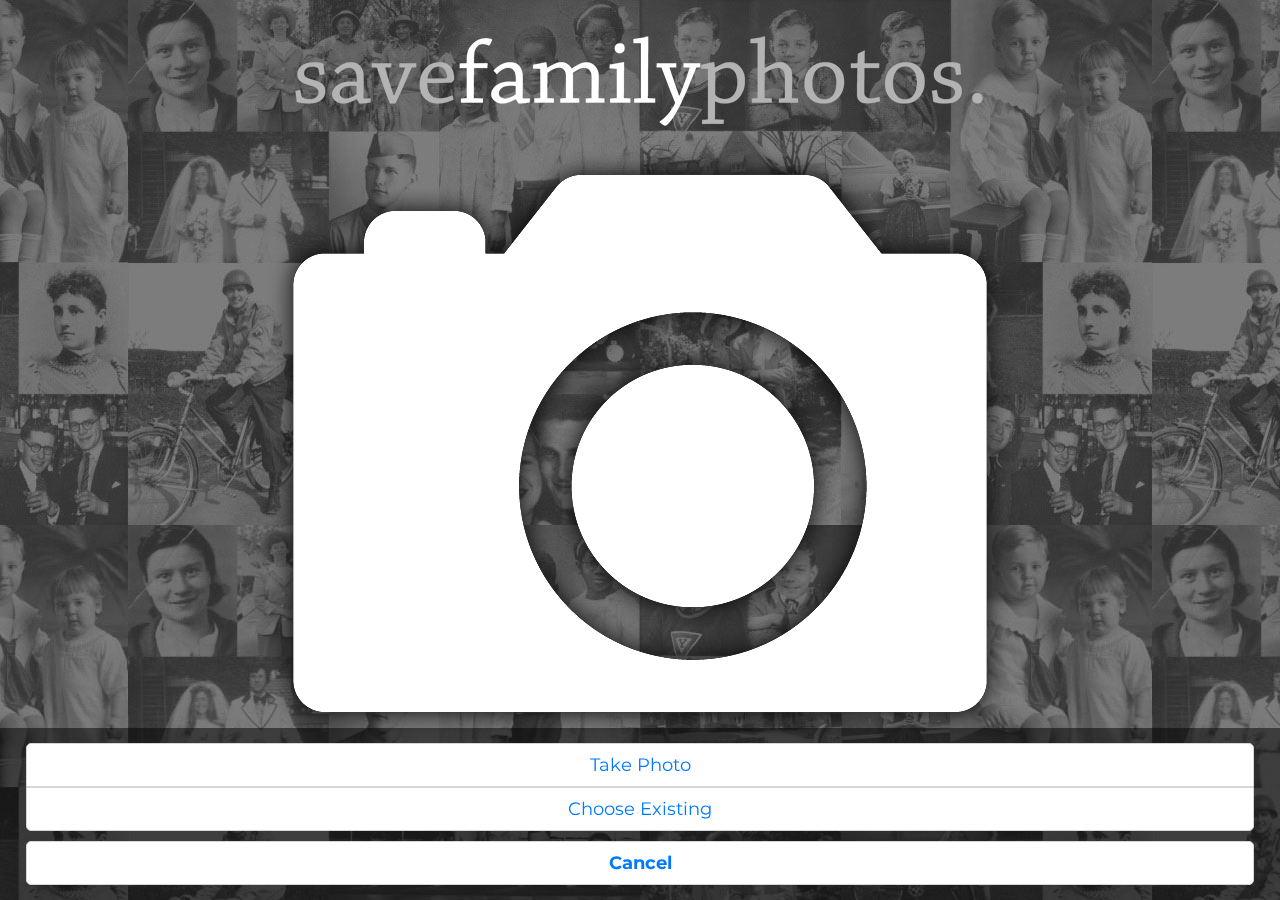
<file: www/page1.html>
<!DOCTYPE html>
<html lang="en">
<head>
    <meta charset="utf-8">
    <!--[if IE]><meta http-equiv='X-UA-Compatible' content='IE=edge,chrome=1'><![endif]-->
    <meta name="viewport" content = "width = device-width, initial-scale = 1.0, minimum-scale = 1, maximum-scale = 1.0 , user-scalable = no"/> 
<meta name="apple-mobile-web-app-capable" content="yes"/>
<title>Save Family Photos</title>
<link href="css/style.css" rel="stylesheet" type="text/css" />
<link href='http://fonts.googleapis.com/css?family=Montserrat:400,700' rel='stylesheet' type='text/css'>
</head>

<body>
<div id="wrapper">
	<header><img src="images/logo.png" alt="Logo" class="logo"></header>
    <section class="getphotoPanel"><img src="images/camera.png"  alt="Logo Img" class="logo">
    <h1><a href="#">Get your Photo</a></h1>
    </section>
    <div class="buttongroup">
    	<ul>
        	<li><a href="#">Take Photo</a></li>
            <li><a href="#">Choose Existing</a></li>
            <li><a href="#">Cancel</a></li>
        </ul>
    </div>
</div>
</body>
</html>
</file>
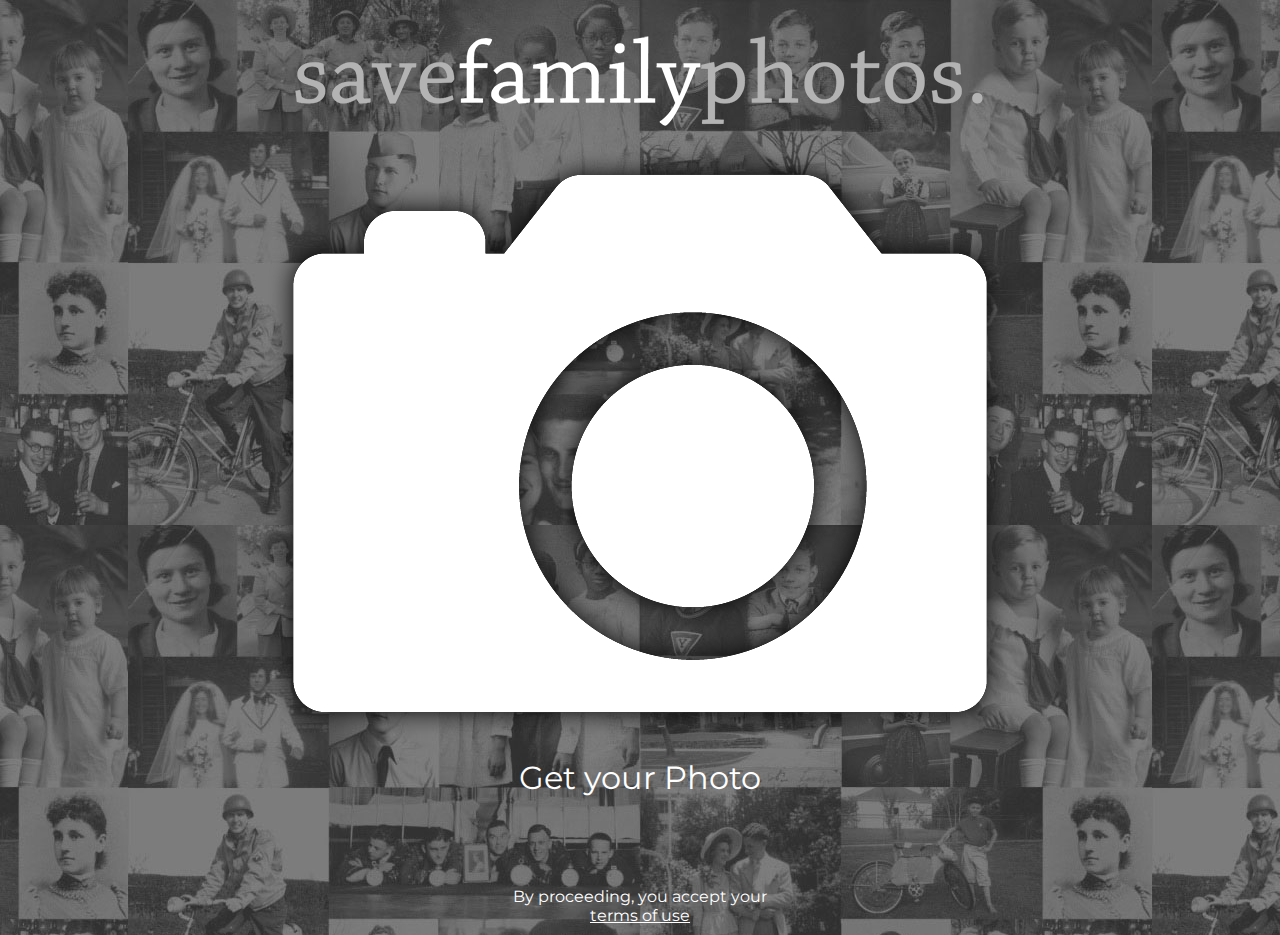
<file: www/page2.html>
<!DOCTYPE html>
<html lang="en">
<head>
    <meta charset="utf-8">
    <!--[if IE]><meta http-equiv='X-UA-Compatible' content='IE=edge,chrome=1'><![endif]-->
    <meta name="viewport" content = "width = device-width, initial-scale = 1.0, minimum-scale = 1, maximum-scale = 1.0 , user-scalable = no"/> 
<meta name="apple-mobile-web-app-capable" content="yes"/>
<title>Save Family Photos</title>
<link href="css/style.css" rel="stylesheet" type="text/css" />
<link href='http://fonts.googleapis.com/css?family=Montserrat:400,700' rel='stylesheet' type='text/css'>
</head>

<body>
<div id="wrapper">
	<header><img src="images/logo.png" alt="Logo" class="logo"></header>
    <section class="getphotoPanel"><a href="#"><img src="images/camera.png"  alt="Logo Img" class="logo"></a>
    <h1>Get your Photo</h1>
    <p class="termtxt">By proceeding, you accept your <br/><a href="#">terms of use</a></p>
    </section>
    
</div>
</body>
</html>
</file>
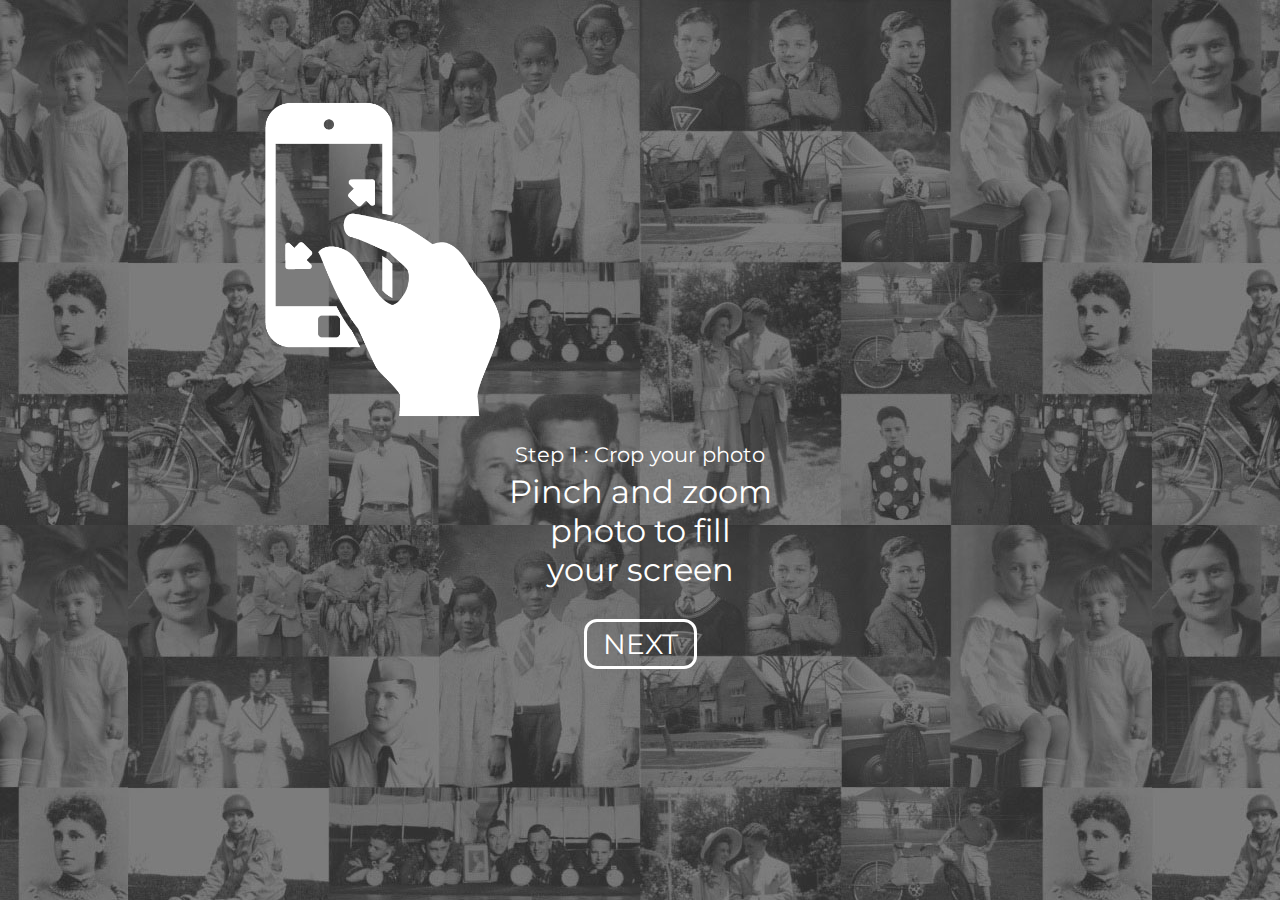
<file: www/page3.html>
<!DOCTYPE html>
<html lang="en">
<head>
    <meta charset="utf-8">
    <!--[if IE]><meta http-equiv='X-UA-Compatible' content='IE=edge,chrome=1'><![endif]-->
    <meta name="viewport" content = "width = device-width, initial-scale = 1.0, minimum-scale = 1, maximum-scale = 1.0 , user-scalable = no"/> 
<meta name="apple-mobile-web-app-capable" content="yes"/>
<title>Save Family Photos</title>
<link href="css/style.css" rel="stylesheet" type="text/css" />
<link href='http://fonts.googleapis.com/css?family=Montserrat:400,700' rel='stylesheet' type='text/css'>
</head>

<body>
<div id="wrapper">
	<header><img src="images/pinch.png"  alt="Step" class="stepimg"></header>
    <section class="stepinfo">
    <h3>Step 1 : Crop your photo</h3>
    <h1>Pinch and zoom <br/>photo to fill  <br/>your screen</h1>
    <div class="btnpanel">
    	<a href="#">Next</a>
    </div>
    </section>
    
</div>
</body>
</html>
</file>
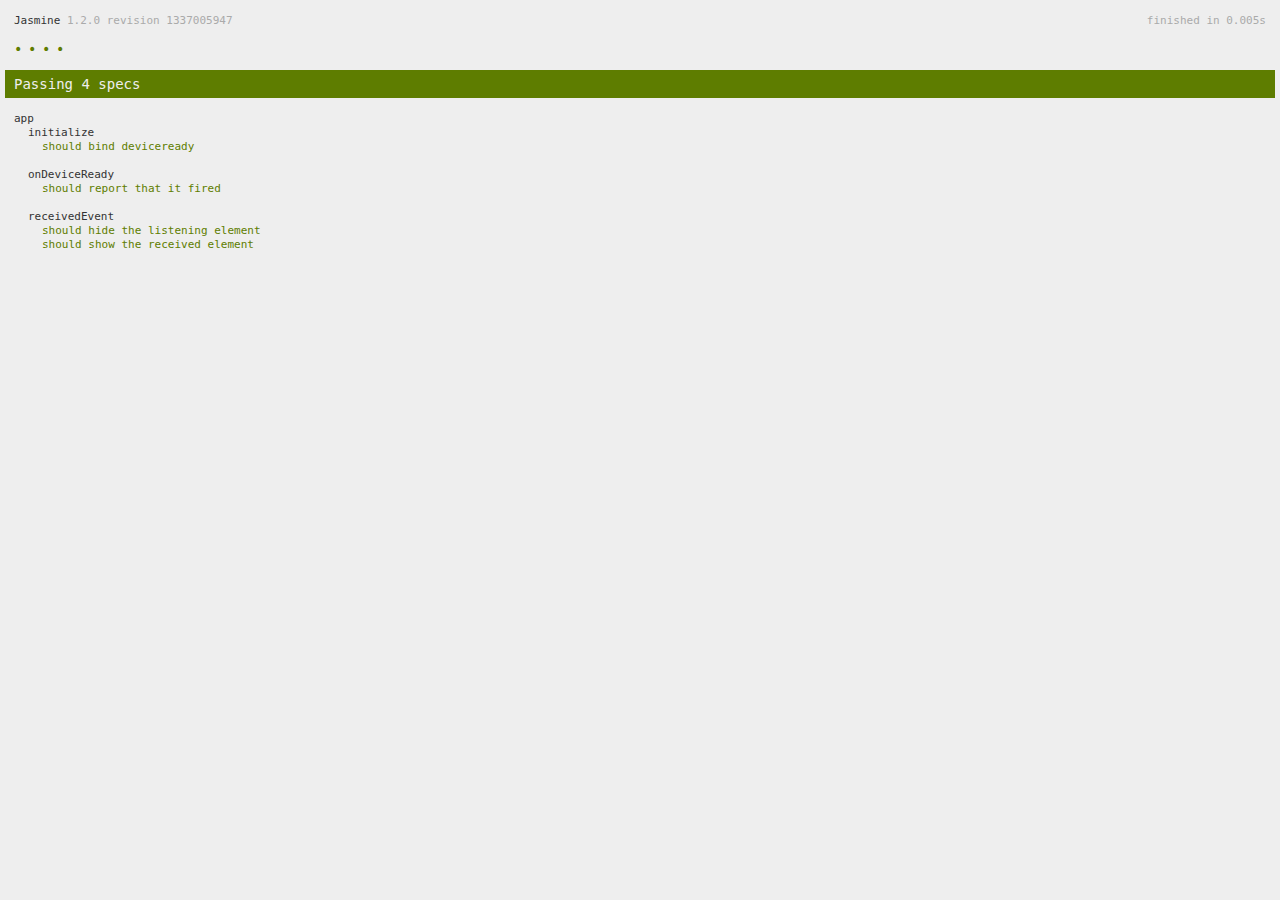
<file: www/spec.html>
<!DOCTYPE html>
<!--
    Licensed to the Apache Software Foundation (ASF) under one
    or more contributor license agreements.  See the NOTICE file
    distributed with this work for additional information
    regarding copyright ownership.  The ASF licenses this file
    to you under the Apache License, Version 2.0 (the
    "License"); you may not use this file except in compliance
    with the License.  You may obtain a copy of the License at

    http://www.apache.org/licenses/LICENSE-2.0

    Unless required by applicable law or agreed to in writing,
    software distributed under the License is distributed on an
    "AS IS" BASIS, WITHOUT WARRANTIES OR CONDITIONS OF ANY
     KIND, either express or implied.  See the License for the
    specific language governing permissions and limitations
    under the License.
-->
<html>
    <head>
        <title>Jasmine Spec Runner</title>

        <!-- jasmine source -->
        <link rel="shortcut icon" type="image/png" href="spec/lib/jasmine-1.2.0/jasmine_favicon.png">
        <link rel="stylesheet" type="text/css" href="spec/lib/jasmine-1.2.0/jasmine.css">
        <script type="text/javascript" src="spec/lib/jasmine-1.2.0/jasmine.js"></script>
        <script type="text/javascript" src="spec/lib/jasmine-1.2.0/jasmine-html.js"></script>

        <!-- include source files here... -->
        <script type="text/javascript" src="js/index.js"></script>

        <!-- include spec files here... -->
        <script type="text/javascript" src="spec/helper.js"></script>
        <script type="text/javascript" src="spec/index.js"></script>

        <script type="text/javascript">
            (function() {
                var jasmineEnv = jasmine.getEnv();
                jasmineEnv.updateInterval = 1000;

                var htmlReporter = new jasmine.HtmlReporter();

                jasmineEnv.addReporter(htmlReporter);

                jasmineEnv.specFilter = function(spec) {
                    return htmlReporter.specFilter(spec);
                };

                var currentWindowOnload = window.onload;

                window.onload = function() {
                    if (currentWindowOnload) {
                        currentWindowOnload();
                    }
                    execJasmine();
                };

                function execJasmine() {
                    jasmineEnv.execute();
                }
            })();
        </script>
    </head>
    <body>
        <div id="stage" style="display:none;"></div>
    </body>
</html>
</file>
<file: www/css/style.css>
@charset "utf-8";
/* CSS Document */

*{margin:0; padding:0}
*,
*:before,
*:after {
  -webkit-box-sizing: border-box;
  -moz-box-sizing: border-box;
  box-sizing: border-box;
}
img{max-width:100%; border:0}
h1{color:#fff; font-size:32px; font-weight:normal; margin:0; }
a{color:#fff; text-decoration:none}
body{font-family: 'Montserrat', sans-serif; background:url(../images/sfp_collage.jpg) center top; overflow-x:hidden; color:#fff; font-weight:normal}
#wrapper{float:left; width:100%; padding:10px; text-align:center;  }
header, footer, section, .btnpanel{float:left; width:100%;}
.logo{max-width:90%; margin-top:20px}
.getphotoPanel img{max-width:70%; margin:10px 0}
.buttongroup {margin-top:40px; position:fixed; bottom:0px; width:100%; background:rgba(0,0,0,0.5); padding:15px 2%; left:0}
.buttongroup ul li{margin:0; padding:0; list-style:none}
.buttongroup ul li a{float:left; background:#fff; color:#007aff; text-decoration:none; text-align:center; width:100%; padding:10px; border:solid 1px #d6d6da; font-size:18px}
.buttongroup ul li a:hover{background:#007aff; color:#fff}
.buttongroup ul li:first-child a{border-radius:5px 5px 0 0}
.buttongroup ul li:nth-last-child(2) a{border-radius: 0 0 5px 5px}
.buttongroup ul li:last-child a{margin-top:10px; font-weight:bold; border-radius:5px}
.termtxt{padding-top:90px; font-size:16px}
.termtxt a{text-decoration:underline}
.stepimg{float:left; max-width:45%; margin-bottom:20px}
h2{font-weight:normal; margin-bottom:5px; font-size:28px}
h3{font-weight:normal; margin-bottom:5px; font-size:21px}
.btnpanel{margin-top:20px}
.btnpanel a{ padding:5px 16px; border:solid 3px #fff; border-radius:13px; color:#fff; font-size:28px; margin:10px 5px; display:inline-block; text-transform:uppercase}
.btnalighnbot{position:absolute; bottom:0; left:0}
.mainHd {position:fixed; left:0; top:0; padding:5px 10px; background:rgba(0,0,0,1); z-index:2}
.mainHd h1{font-size:20px; font-weight:bold; position:relative; font-weight:bold}
.mainHd h1 a{float:left; font-size:13px; position:absolute; left:0; top:4px}
.gallery {margin-top:20px; position:absolute; left:0; background:#000; padding:10px}
.gallery ul li{list-style:none; float:left; width:44%; margin:10px 3%; padding:10px; background:#fff;}
.colorpanel{position:absolute; background:#fff; padding:5px;  left:5%; bottom:102px}
.colorpanel:after{width: 0; 
	height: 0; 
border-left: 26px solid rgba(0, 0, 0, 0);
    border-right: 12px solid rgba(0, 0, 0, 0);
    border-top: 34px solid #FFFFFF;
    bottom: -34px;content:""; position:absolute; left:30px}
.colorpanel ul li{ float:left; list-style:none}
.colorpanel ul li a{float:left; width:36px; height:36px; margin:5px;}
.colorpanel ul li a.red{background:#ce0000}
.colorpanel ul li a.brown{background:#ce9100}
.colorpanel ul li a.green{background:#7ece00}
.colorpanel ul li a.blue{background:#0083ce}
.colorpanel ul li a.black{background:#000}
.colorpanel ul li a.white{background:#fff; border:solid 1px #000}
h1.bighd{ font-size:52px; margin-bottom:10px}
.emailform input[type="text"]{ border:solid 2px #fff; background:#000; color:#fff; font-size:18px; padding:10px 40px 10px 15px;width:90%; margin:20px 5%; border-radius:0}
.emailform .closeicon {
    float: right;
    margin-right: 9%;
    margin-top: -52px;
    position: relative;
    width: 19px;
}
 .emailform .loading {
    float: right;
    margin-right: 9%;
    margin-top: -56px;
    position: relative;
    width: 26px;
}
.share{margin-top:20px; }
.share h1.bighd{margin:25% 0}
.shareicons {}
.sharephoto h1.bighd{margin-top:30%}
.shareicons li{list-style:none; display:inline; }
.shareicons li a{background:#000; width:64px; height:64px;  display:inline-block; margin:3px;}
.sharephoto img.shareimg{max-width:76%; margin-top:20px; margin-bottom:20px}
.sharephoto h3{margin-bottom:15px}
.sharephoto .shareicons{position:relative; left:auto; bottom:auto;margin-top:20px;
}
#floatingBarsG{
position:relative;
width:150px;
height:186px; margin:30px auto 50px}

.blockG{
position:absolute;
background-color:#666666;
width:24px;
height:58px;
-moz-border-radius:20px 20px 0 0;
-moz-transform:scale(0.4);
-moz-animation-name:fadeG;
-moz-animation-duration:0.64s;
-moz-animation-iteration-count:infinite;
-moz-animation-direction:linear;
-webkit-border-radius:20px 20px 0 0;
-webkit-transform:scale(0.4);
-webkit-animation-name:fadeG;
-webkit-animation-duration:0.64s;
-webkit-animation-iteration-count:infinite;
-webkit-animation-direction:linear;
-ms-border-radius:20px 20px 0 0;
-ms-transform:scale(0.4);
-ms-animation-name:fadeG;
-ms-animation-duration:0.64s;
-ms-animation-iteration-count:infinite;
-ms-animation-direction:linear;
-o-border-radius:20px 20px 0 0;
-o-transform:scale(0.4);
-o-animation-name:fadeG;
-o-animation-duration:0.64s;
-o-animation-iteration-count:infinite;
-o-animation-direction:linear;
border-radius:20px 20px 0 0;
transform:scale(0.4);
animation-name:fadeG;
animation-duration:0.64s;
animation-iteration-count:infinite;
animation-direction:linear;
}

#rotateG_01{
left:0;
top:68px;
-moz-animation-delay:0.24000000000000005s;
-moz-transform:rotate(-90deg);
-webkit-animation-delay:0.24000000000000005s;
-webkit-transform:rotate(-90deg);
-ms-animation-delay:0.24000000000000005s;
-ms-transform:rotate(-90deg);
-o-animation-delay:0.24000000000000005s;
-o-transform:rotate(-90deg);
animation-delay:0.24000000000000005s;
transform:rotate(-90deg);
}

#rotateG_02{
left:19px;
top:24px;
-moz-animation-delay:0.32s;
-moz-transform:rotate(-45deg);
-webkit-animation-delay:0.32s;
-webkit-transform:rotate(-45deg);
-ms-animation-delay:0.32s;
-ms-transform:rotate(-45deg);
-o-animation-delay:0.32s;
-o-transform:rotate(-45deg);
animation-delay:0.32s;
transform:rotate(-45deg);
}

#rotateG_03{
left:63px;
top:7px;
-moz-animation-delay:0.4s;
-moz-transform:rotate(0deg);
-webkit-animation-delay:0.4s;
-webkit-transform:rotate(0deg);
-ms-animation-delay:0.4s;
-ms-transform:rotate(0deg);
-o-animation-delay:0.4s;
-o-transform:rotate(0deg);
animation-delay:0.4s;
transform:rotate(0deg);
}

#rotateG_04{
right:19px;
top:24px;
-moz-animation-delay:0.4800000000000001s;
-moz-transform:rotate(45deg);
-webkit-animation-delay:0.4800000000000001s;
-webkit-transform:rotate(45deg);
-ms-animation-delay:0.4800000000000001s;
-ms-transform:rotate(45deg);
-o-animation-delay:0.4800000000000001s;
-o-transform:rotate(45deg);
animation-delay:0.4800000000000001s;
transform:rotate(45deg);
}

#rotateG_05{
right:0;
top:68px;
-moz-animation-delay:0.56s;
-moz-transform:rotate(90deg);
-webkit-animation-delay:0.56s;
-webkit-transform:rotate(90deg);
-ms-animation-delay:0.56s;
-ms-transform:rotate(90deg);
-o-animation-delay:0.56s;
-o-transform:rotate(90deg);
animation-delay:0.56s;
transform:rotate(90deg);
}

#rotateG_06{
right:19px;
bottom:17px;
-moz-animation-delay:0.64s;
-moz-transform:rotate(135deg);
-webkit-animation-delay:0.64s;
-webkit-transform:rotate(135deg);
-ms-animation-delay:0.64s;
-ms-transform:rotate(135deg);
-o-animation-delay:0.64s;
-o-transform:rotate(135deg);
animation-delay:0.64s;
transform:rotate(135deg);
}

#rotateG_07{
bottom:0;
left:63px;
-moz-animation-delay:0.72s;
-moz-transform:rotate(180deg);
-webkit-animation-delay:0.72s;
-webkit-transform:rotate(180deg);
-ms-animation-delay:0.72s;
-ms-transform:rotate(180deg);
-o-animation-delay:0.72s;
-o-transform:rotate(180deg);
animation-delay:0.72s;
transform:rotate(180deg);
}

#rotateG_08{
left:19px;
bottom:17px;
-moz-animation-delay:0.8s;
-moz-transform:rotate(-135deg);
-webkit-animation-delay:0.8s;
-webkit-transform:rotate(-135deg);
-ms-animation-delay:0.8s;
-ms-transform:rotate(-135deg);
-o-animation-delay:0.8s;
-o-transform:rotate(-135deg);
animation-delay:0.8s;
transform:rotate(-135deg);
}

@-moz-keyframes fadeG{
0%{
background-color:#FFFFFF}

100%{
background-color:#666666}

}

@-webkit-keyframes fadeG{
0%{
background-color:#FFFFFF}

100%{
background-color:#666666}

}

@-ms-keyframes fadeG{
0%{
background-color:#FFFFFF}

100%{
background-color:#666666}

}

@-o-keyframes fadeG{
0%{
background-color:#FFFFFF}

100%{
background-color:#666666}

}

@keyframes fadeG{
0%{
background-color:#FFFFFF}

100%{
background-color:#666666}

}
@media only screen and (min-width : 480px)  {
	.colorpanel{left:18%}
	.share h1.bighd{margin:3% 0}
	}
@media only screen and (min-width : 640px)  {
	.stepimg{ max-width:240px; margin-left:20%}
	.colorpanel{left:30%}
	.emailform .closeicon,  .emailform .loading{margin-right: 17%;}
	.emailform input[type="text"]{width:70%; margin:20px 15%}
}
@media only screen and (min-width : 768px)  {
	.share h1.bighd{margin:40% 0}
	.loadingpanel{margin-top:20%}
	.stepimg{margin-top:7%}
	}
@media only screen and (min-width : 1024px)  {
	.colorpanel{left:40%}
	.emailform .closeicon,  .emailform .loading{margin-right: 37%;}
	.emailform input[type="text"]{width:30%; margin:20px 35%}
	.share h1.bighd{margin:20% 0}
}
</file>
<file: www/spec/lib/jasmine-1.2.0/jasmine.css>
body { background-color: #eeeeee; padding: 0; margin: 5px; overflow-y: scroll; }

#HTMLReporter { font-size: 11px; font-family: Monaco, "Lucida Console", monospace; line-height: 14px; color: #333333; }
#HTMLReporter a { text-decoration: none; }
#HTMLReporter a:hover { text-decoration: underline; }
#HTMLReporter p, #HTMLReporter h1, #HTMLReporter h2, #HTMLReporter h3, #HTMLReporter h4, #HTMLReporter h5, #HTMLReporter h6 { margin: 0; line-height: 14px; }
#HTMLReporter .banner, #HTMLReporter .symbolSummary, #HTMLReporter .summary, #HTMLReporter .resultMessage, #HTMLReporter .specDetail .description, #HTMLReporter .alert .bar, #HTMLReporter .stackTrace { padding-left: 9px; padding-right: 9px; }
#HTMLReporter #jasmine_content { position: fixed; right: 100%; }
#HTMLReporter .version { color: #aaaaaa; }
#HTMLReporter .banner { margin-top: 14px; }
#HTMLReporter .duration { color: #aaaaaa; float: right; }
#HTMLReporter .symbolSummary { overflow: hidden; *zoom: 1; margin: 14px 0; }
#HTMLReporter .symbolSummary li { display: block; float: left; height: 7px; width: 14px; margin-bottom: 7px; font-size: 16px; }
#HTMLReporter .symbolSummary li.passed { font-size: 14px; }
#HTMLReporter .symbolSummary li.passed:before { color: #5e7d00; content: "\02022"; }
#HTMLReporter .symbolSummary li.failed { line-height: 9px; }
#HTMLReporter .symbolSummary li.failed:before { color: #b03911; content: "x"; font-weight: bold; margin-left: -1px; }
#HTMLReporter .symbolSummary li.skipped { font-size: 14px; }
#HTMLReporter .symbolSummary li.skipped:before { color: #bababa; content: "\02022"; }
#HTMLReporter .symbolSummary li.pending { line-height: 11px; }
#HTMLReporter .symbolSummary li.pending:before { color: #aaaaaa; content: "-"; }
#HTMLReporter .bar { line-height: 28px; font-size: 14px; display: block; color: #eee; }
#HTMLReporter .runningAlert { background-color: #666666; }
#HTMLReporter .skippedAlert { background-color: #aaaaaa; }
#HTMLReporter .skippedAlert:first-child { background-color: #333333; }
#HTMLReporter .skippedAlert:hover { text-decoration: none; color: white; text-decoration: underline; }
#HTMLReporter .passingAlert { background-color: #a6b779; }
#HTMLReporter .passingAlert:first-child { background-color: #5e7d00; }
#HTMLReporter .failingAlert { background-color: #cf867e; }
#HTMLReporter .failingAlert:first-child { background-color: #b03911; }
#HTMLReporter .results { margin-top: 14px; }
#HTMLReporter #details { display: none; }
#HTMLReporter .resultsMenu, #HTMLReporter .resultsMenu a { background-color: #fff; color: #333333; }
#HTMLReporter.showDetails .summaryMenuItem { font-weight: normal; text-decoration: inherit; }
#HTMLReporter.showDetails .summaryMenuItem:hover { text-decoration: underline; }
#HTMLReporter.showDetails .detailsMenuItem { font-weight: bold; text-decoration: underline; }
#HTMLReporter.showDetails .summary { display: none; }
#HTMLReporter.showDetails #details { display: block; }
#HTMLReporter .summaryMenuItem { font-weight: bold; text-decoration: underline; }
#HTMLReporter .summary { margin-top: 14px; }
#HTMLReporter .summary .suite .suite, #HTMLReporter .summary .specSummary { margin-left: 14px; }
#HTMLReporter .summary .specSummary.passed a { color: #5e7d00; }
#HTMLReporter .summary .specSummary.failed a { color: #b03911; }
#HTMLReporter .description + .suite { margin-top: 0; }
#HTMLReporter .suite { margin-top: 14px; }
#HTMLReporter .suite a { color: #333333; }
#HTMLReporter #details .specDetail { margin-bottom: 28px; }
#HTMLReporter #details .specDetail .description { display: block; color: white; background-color: #b03911; }
#HTMLReporter .resultMessage { padding-top: 14px; color: #333333; }
#HTMLReporter .resultMessage span.result { display: block; }
#HTMLReporter .stackTrace { margin: 5px 0 0 0; max-height: 224px; overflow: auto; line-height: 18px; color: #666666; border: 1px solid #ddd; background: white; white-space: pre; }

#TrivialReporter { padding: 8px 13px; position: absolute; top: 0; bottom: 0; left: 0; right: 0; overflow-y: scroll; background-color: white; font-family: "Helvetica Neue Light", "Lucida Grande", "Calibri", "Arial", sans-serif; /*.resultMessage {*/ /*white-space: pre;*/ /*}*/ }
#TrivialReporter a:visited, #TrivialReporter a { color: #303; }
#TrivialReporter a:hover, #TrivialReporter a:active { color: blue; }
#TrivialReporter .run_spec { float: right; padding-right: 5px; font-size: .8em; text-decoration: none; }
#TrivialReporter .banner { color: #303; background-color: #fef; padding: 5px; }
#TrivialReporter .logo { float: left; font-size: 1.1em; padding-left: 5px; }
#TrivialReporter .logo .version { font-size: .6em; padding-left: 1em; }
#TrivialReporter .runner.running { background-color: yellow; }
#TrivialReporter .options { text-align: right; font-size: .8em; }
#TrivialReporter .suite { border: 1px outset gray; margin: 5px 0; padding-left: 1em; }
#TrivialReporter .suite .suite { margin: 5px; }
#TrivialReporter .suite.passed { background-color: #dfd; }
#TrivialReporter .suite.failed { background-color: #fdd; }
#TrivialReporter .spec { margin: 5px; padding-left: 1em; clear: both; }
#TrivialReporter .spec.failed, #TrivialReporter .spec.passed, #TrivialReporter .spec.skipped { padding-bottom: 5px; border: 1px solid gray; }
#TrivialReporter .spec.failed { background-color: #fbb; border-color: red; }
#TrivialReporter .spec.passed { background-color: #bfb; border-color: green; }
#TrivialReporter .spec.skipped { background-color: #bbb; }
#TrivialReporter .messages { border-left: 1px dashed gray; padding-left: 1em; padding-right: 1em; }
#TrivialReporter .passed { background-color: #cfc; display: none; }
#TrivialReporter .failed { background-color: #fbb; }
#TrivialReporter .skipped { color: #777; background-color: #eee; display: none; }
#TrivialReporter .resultMessage span.result { display: block; line-height: 2em; color: black; }
#TrivialReporter .resultMessage .mismatch { color: black; }
#TrivialReporter .stackTrace { white-space: pre; font-size: .8em; margin-left: 10px; max-height: 5em; overflow: auto; border: 1px inset red; padding: 1em; background: #eef; }
#TrivialReporter .finished-at { padding-left: 1em; font-size: .6em; }
#TrivialReporter.show-passed .passed, #TrivialReporter.show-skipped .skipped { display: block; }
#TrivialReporter #jasmine_content { position: fixed; right: 100%; }
#TrivialReporter .runner { border: 1px solid gray; display: block; margin: 5px 0; padding: 2px 0 2px 10px; }
</file>
